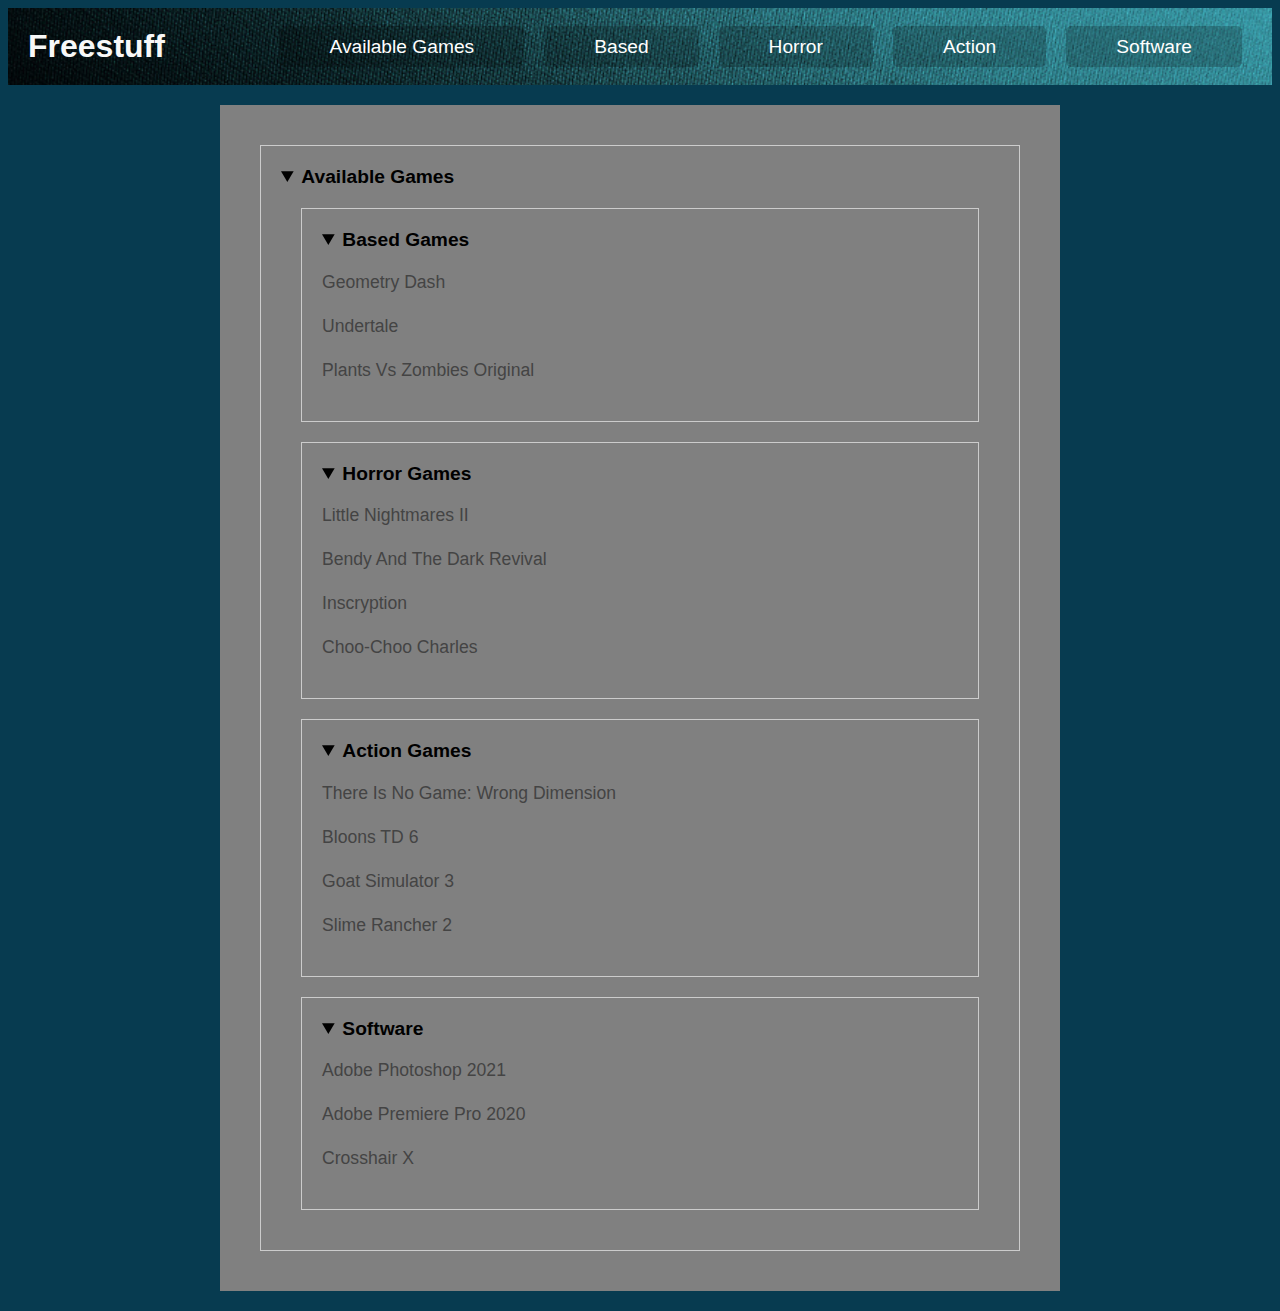
<file: index.html>
<!DOCTYPE html>
<html>
  <head>
    <meta charset="utf-8">
    <title>Freestuff.cf</title>
    <link rel="stylesheet" href="style.css">
    <link rel="icon" href="favicon.ico" type="image/x-icon"> 
  </head>
  <body>
    <header>
      <h1>Freestuff</h1>
      <nav>
        <ul>
          <li><a href="index.html">Available Games</a></li>
          <li><a href="basedgames.html">Based</a></li>
          <li><a href="horrorgames.html">Horror</a></li>
          <li><a href="actiongames.html">Action</a></li>
          <li><a href="softwarte.html">Software</a></li>
        </ul>
      </nav>
    </header>
    <main>
      <details open>
      <summary>Available Games</summary>
      <details open>
        <summary>Based Games</summary>
        <p>Geometry Dash</p>
        <p>Undertale</p>
        <p>Plants Vs Zombies Original</p>
      </details>
      <details open>
        <summary>Horror Games</summary>
        <p>Little Nightmares II</p>
        <p>Bendy And The Dark Revival</p>
        <p>Inscryption</p>
        <p>Choo-Choo Charles</p>
      </details>
      <details open>
        <summary>Action Games</summary>
        <p>There Is No Game: Wrong Dimension</p>
        <p>Bloons TD 6</p>
        <p>Goat Simulator 3</p>
        <p>Slime Rancher 2</p>
      </details>
      <details open>
        <summary>Software</summary>
        <p>Adobe Photoshop 2021</p>
        <p>Adobe Premiere Pro 2020</p>
        <p>Crosshair X</p>
      </details>
    </details>
    </main>
  </body>
</html>
</file>
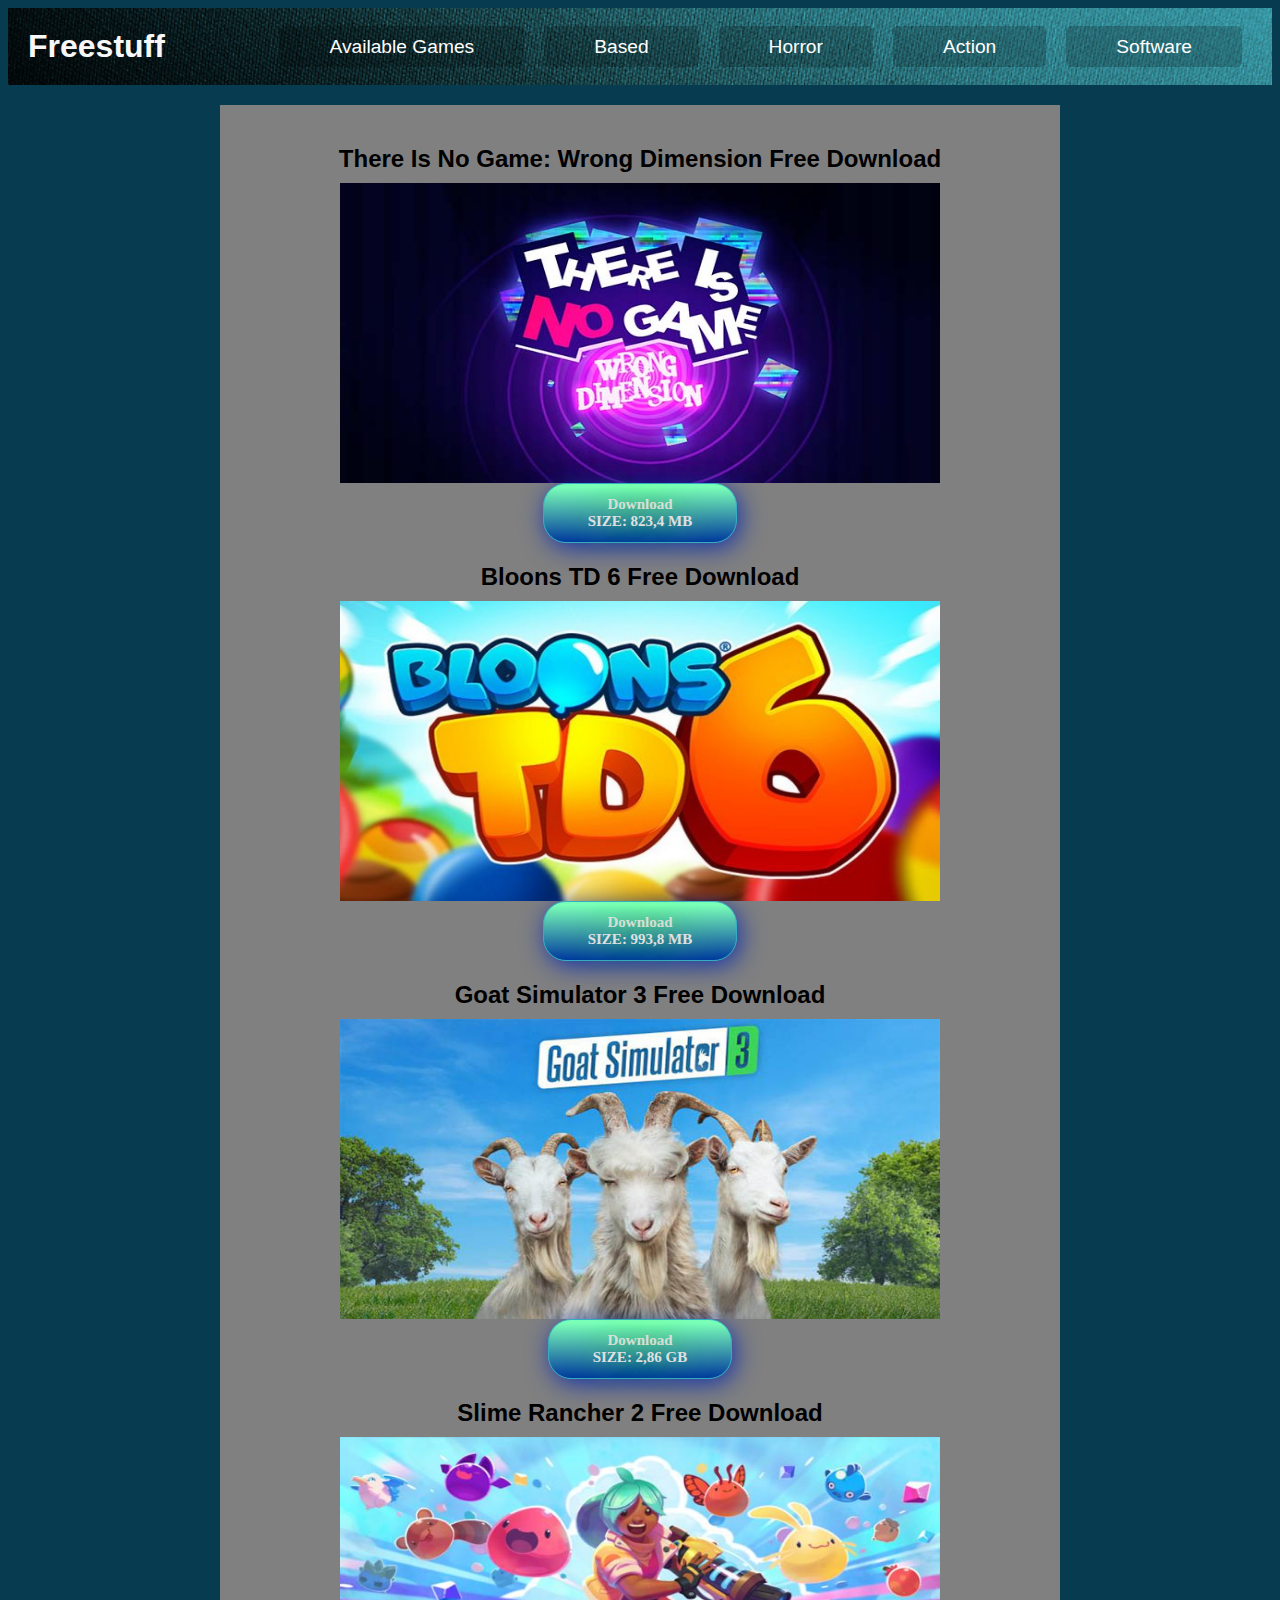
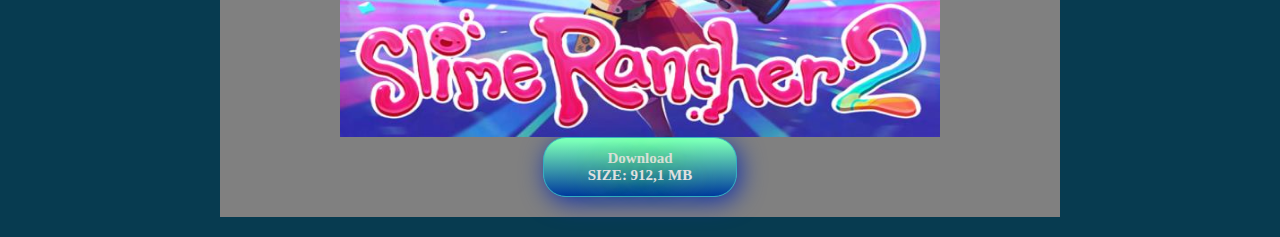
<file: actiongames.html>
<!DOCTYPE html>
<html>
  <head>
    <meta charset="utf-8">
    <title>Freestuff.cf</title>
    <link rel="stylesheet" href="style.css">
    <link rel="icon" href="favicon.ico" type="image/x-icon"> 
  </head>
  <body>
    <header>
      <h1>Freestuff</h1>
      <nav>
        <ul>
          <li><a href="index.html">Available Games</a></li>
          <li><a href="basedgames.html">Based</a></li>
          <li><a href="horrorgames.html">Horror</a></li>
          <li><a href="actiongames.html">Action</a></li>
          <li><a href="softwarte.html">Software</a></li>
        </ul>
      </nav>
    </header>
    <main>
      <div>
        <h2>There Is No Game: Wrong Dimension Free Download</h2>
        <img src="bilder/thereisnogame.jpg" alt="geometrydash" height="300" width="600">
        <center><a target="_blank" rel="noopener noreferrer" class="btn" href="https://mega.nz/file/Y4EzGQSZ#aNq6luRGXpLDKtTbulJuhtE9MGG7qPE7dwLL1xNGBAQ">Download <br>SIZE: 823,4 MB </a></center>
      </div>
      <div>
        <h2>Bloons TD 6 Free Download</h2>
        <img src="bilder/bloons6.jpg" alt="geometrydash" height="300" width="600">
        <center><a target="_blank" rel="noopener noreferrer" class="btn" href="https://mega.nz/file/nK4XWYha#LJrmol8kut0LzeRLuLJVvkelXsbk52P4rQp6oWLaZ2Y">Download <br>SIZE: 993,8 MB </a></center>
      </div>
      <div>
        <h2>Goat Simulator 3 Free Download</h2>
        <img src="bilder/goat.jpg" alt="geometrydash" height="300" width="600">
        <center><a target="_blank" rel="noopener noreferrer" class="btn" href="https://mega.nz/file/Ea9hlJrb#ELwAltNGIy9UMGzSmauQ99MwgzsZd20mLRucqMo70xg">Download <br>SIZE: 2,86 GB </a></center>
      </div>
      <div>
        <h2>Slime Rancher 2 Free Download</h2>
        <img src="bilder/slime.jpg" alt="geometrydash" height="300" width="600">
        <center><a target="_blank" rel="noopener noreferrer" class="btn" href="https://mega.nz/file/ycJkCabT#T3EjEL_9XYC1XsxTdx8OBfeeuYNjAplhitaFL2sJpIg">Download <br>SIZE: 912,1 MB </a></center>
      </div>
    </main>
  </body>
</html>
</file>
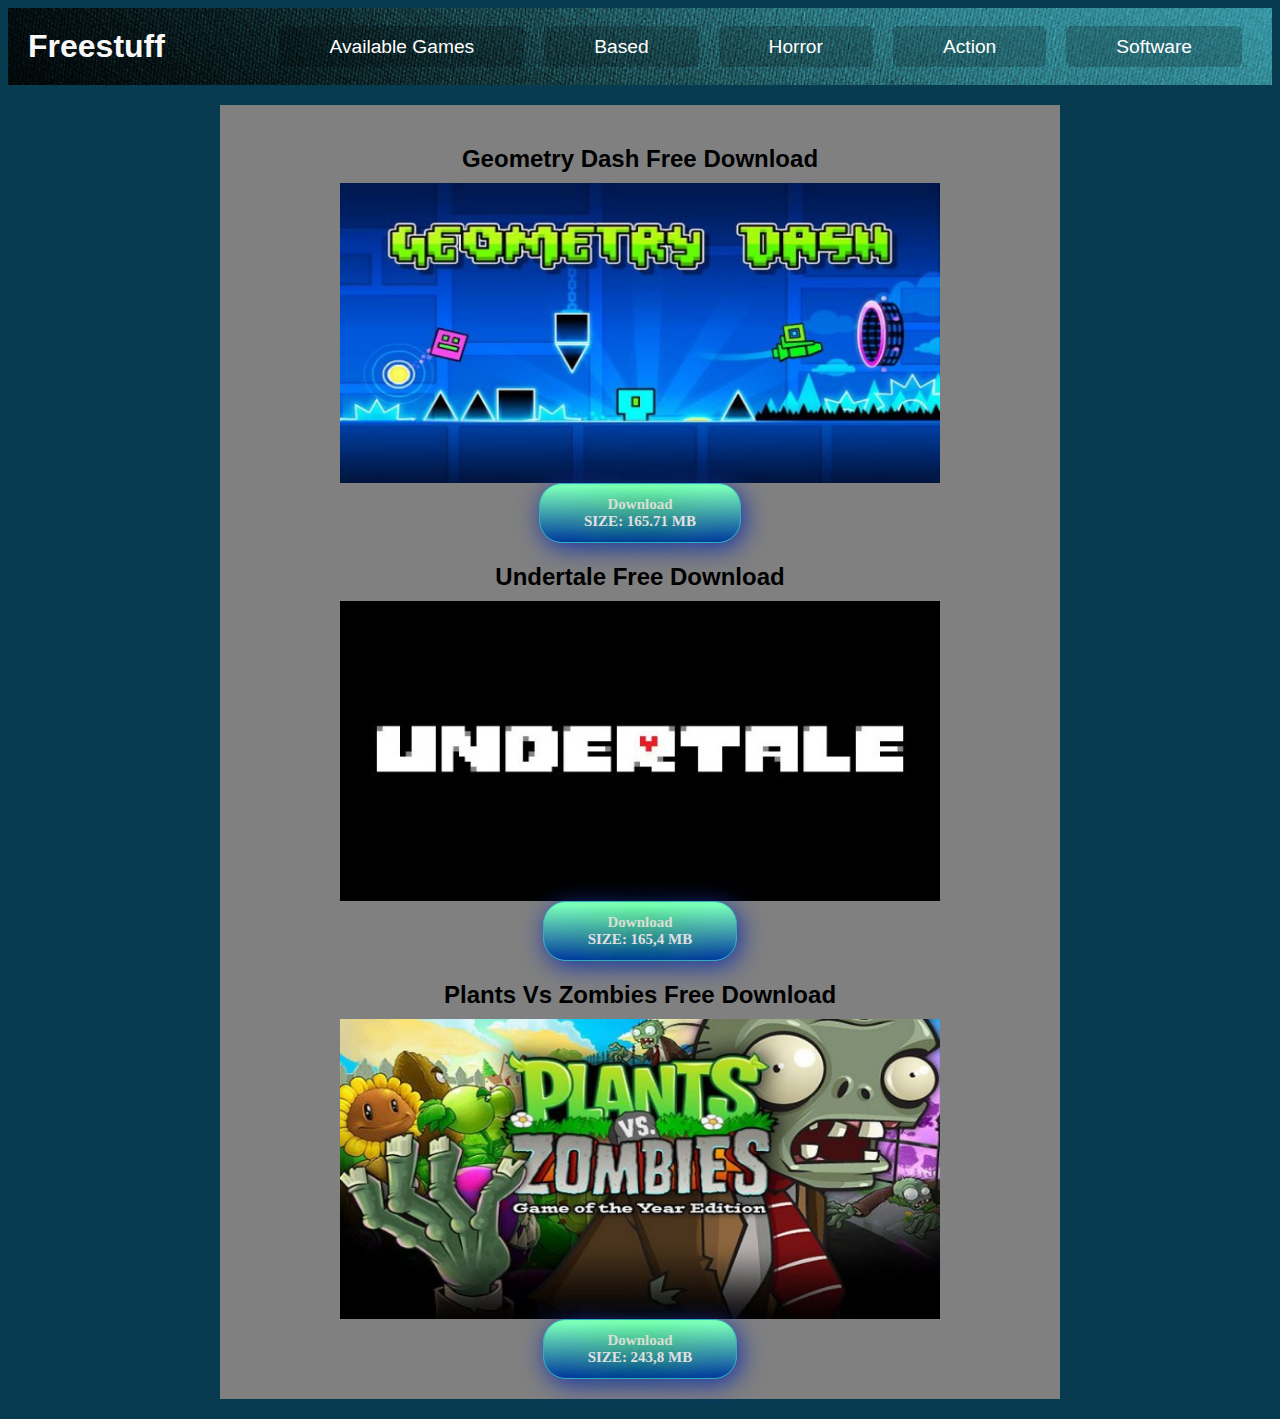
<file: basedgames.html>
<!DOCTYPE html>
<html>
  <head>
    <meta charset="utf-8">
    <title>Freestuff.cf</title>
    <link rel="stylesheet" href="style.css">
    <link rel="icon" href="favicon.ico" type="image/x-icon"> 
  </head>
  <body>
    <header>
      <h1>Freestuff</h1>
      <nav>
        <ul>
          <li><a href="index.html">Available Games</a></li>
          <li><a href="basedgames.html">Based</a></li>
          <li><a href="horrorgames.html">Horror</a></li>
          <li><a href="actiongames.html">Action</a></li>
          <li><a href="softwarte.html">Software</a></li>
        </ul>
      </nav>
    </header>
    <main>
      <div>
        <h2>Geometry Dash Free Download</h2>
        <img src="bilder/geometrydash.jpg" alt="geometrydash" height="300" width="600">
        <center><a target="_blank" rel="noopener noreferrer" class="btn" href="https://1fichier.com/?gre3tp1zfsg9ywkjyrjp">Download <br>SIZE: 165.71 MB </a></center>
      </div>
      <div>
        <h2>Undertale Free Download</h2>
        <img src="bilder/undertale.jpg" alt="geometrydash" height="300" width="600">
        <center><a target="_blank" rel="noopener noreferrer" class="btn" href="https://mega.nz/file/8XclGSbQ#vhbIbYnfJnh3KGDsxQ2hKSV0Pt9X2IjPeW_P6Kvk3xU">Download <br>SIZE: 165,4 MB </a></center>
      </div>
      <div>
        <h2>Plants Vs Zombies Free Download</h2>
        <img src="bilder/pvz.jpg" alt="geometrydash" height="300" width="600">
        <center><a target="_blank" rel="noopener noreferrer" class="btn" href="https://mega.nz/file/EGEhQSxD#9Vdlze0bMLaFMf-Ddgh9kg5PCnLaWZXSBf8x4sY8g88">Download <br>SIZE: 243,8 MB </a></center>
      </div>
    </main>
  </body>
</html>
</file>
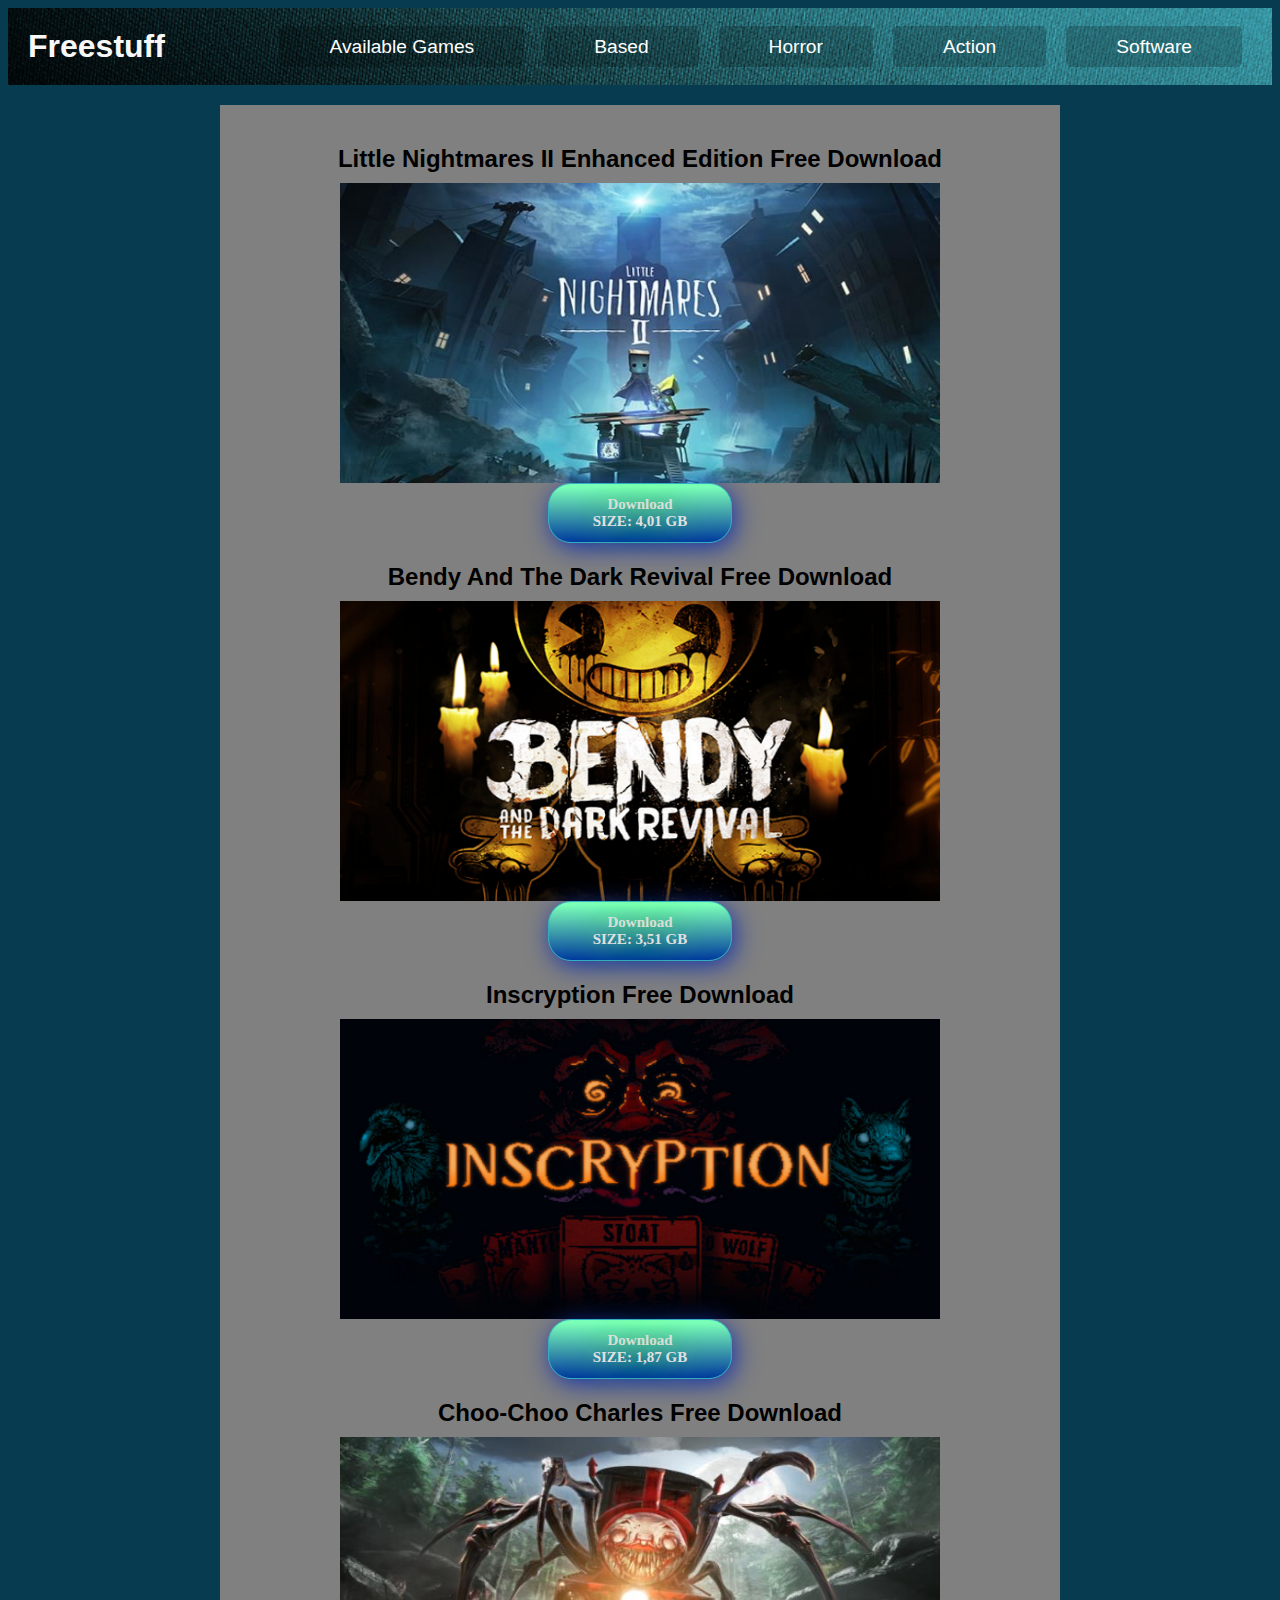
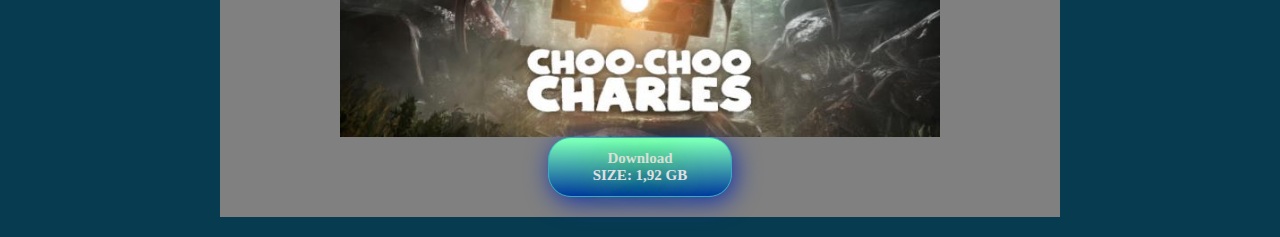
<file: horrorgames.html>
<!DOCTYPE html>
<html>
  <head>
    <meta charset="utf-8">
    <title>Freestuff.cf</title>
    <link rel="stylesheet" href="style.css">
    <link rel="icon" href="favicon.ico" type="image/x-icon"> 
  </head>
  <body>
    <header>
      <h1>Freestuff</h1>
      <nav>
        <ul>
          <li><a href="index.html">Available Games</a></li>
          <li><a href="basedgames.html">Based</a></li>
          <li><a href="horrorgames.html">Horror</a></li>
          <li><a href="actiongames.html">Action</a></li>
          <li><a href="softwarte.html">Software</a></li>
        </ul>
      </nav>
    </header>
    <main>
      <div>
        <h2>Little Nightmares II Enhanced Edition Free Download</h2>
        <img src="bilder/Little-Nightmares.jpg" alt="geometrydash" height="300" width="600">
        <center><a target="_blank" rel="noopener noreferrer" class="btn" href="https://firefile.cc/drive/s/FB2AL3o6SNxclnFaLEgQJGFo7Zqnkk!jiRZYvqkQdsYnZSY">Download <br>SIZE: 4,01 GB </a></center>
      </div>
      <div>
        <h2>Bendy And The Dark Revival Free Download</h2>
        <img src="bilder/bendy.png" alt="geometrydash" height="300" width="600">
        <center><a target="_blank" rel="noopener noreferrer" class="btn" href="https://mega.nz/file/wXNwyBxS#vO-DJX1aaOEY-bcPffvQWBDROR0G7Wmj5qDiKehCJCQ">Download <br>SIZE: 3,51 GB </a></center>
      </div>
      <div>
        <h2>Inscryption Free Download</h2>
        <img src="bilder/inscry.png" alt="geometrydash" height="300" width="600">
        <center><a target="_blank" rel="noopener noreferrer" class="btn" href="https://mega.nz/file/BQNg0T5b#SXs1U6vjW3ZOpSUkPiZL1zvZZQjyNsLBb6RGBEB-IyM">Download <br>SIZE: 1,87 GB </a></center>
      </div>
      <div>
        <h2>Choo-Choo Charles Free Download</h2>
        <img src="bilder/cho.jpg" alt="geometrydash" height="300" width="600">
        <center><a target="_blank" rel="noopener noreferrer" class="btn" href="https://mega.nz/file/mdESATjD#bfpL5peKKYVLYINTkAMdlkqC0MrWo0kqBBCZkdAwcuQ">Download <br>SIZE: 1,92 GB </a></center>
      </div>
    </main>
  </body>
</html>
</file>
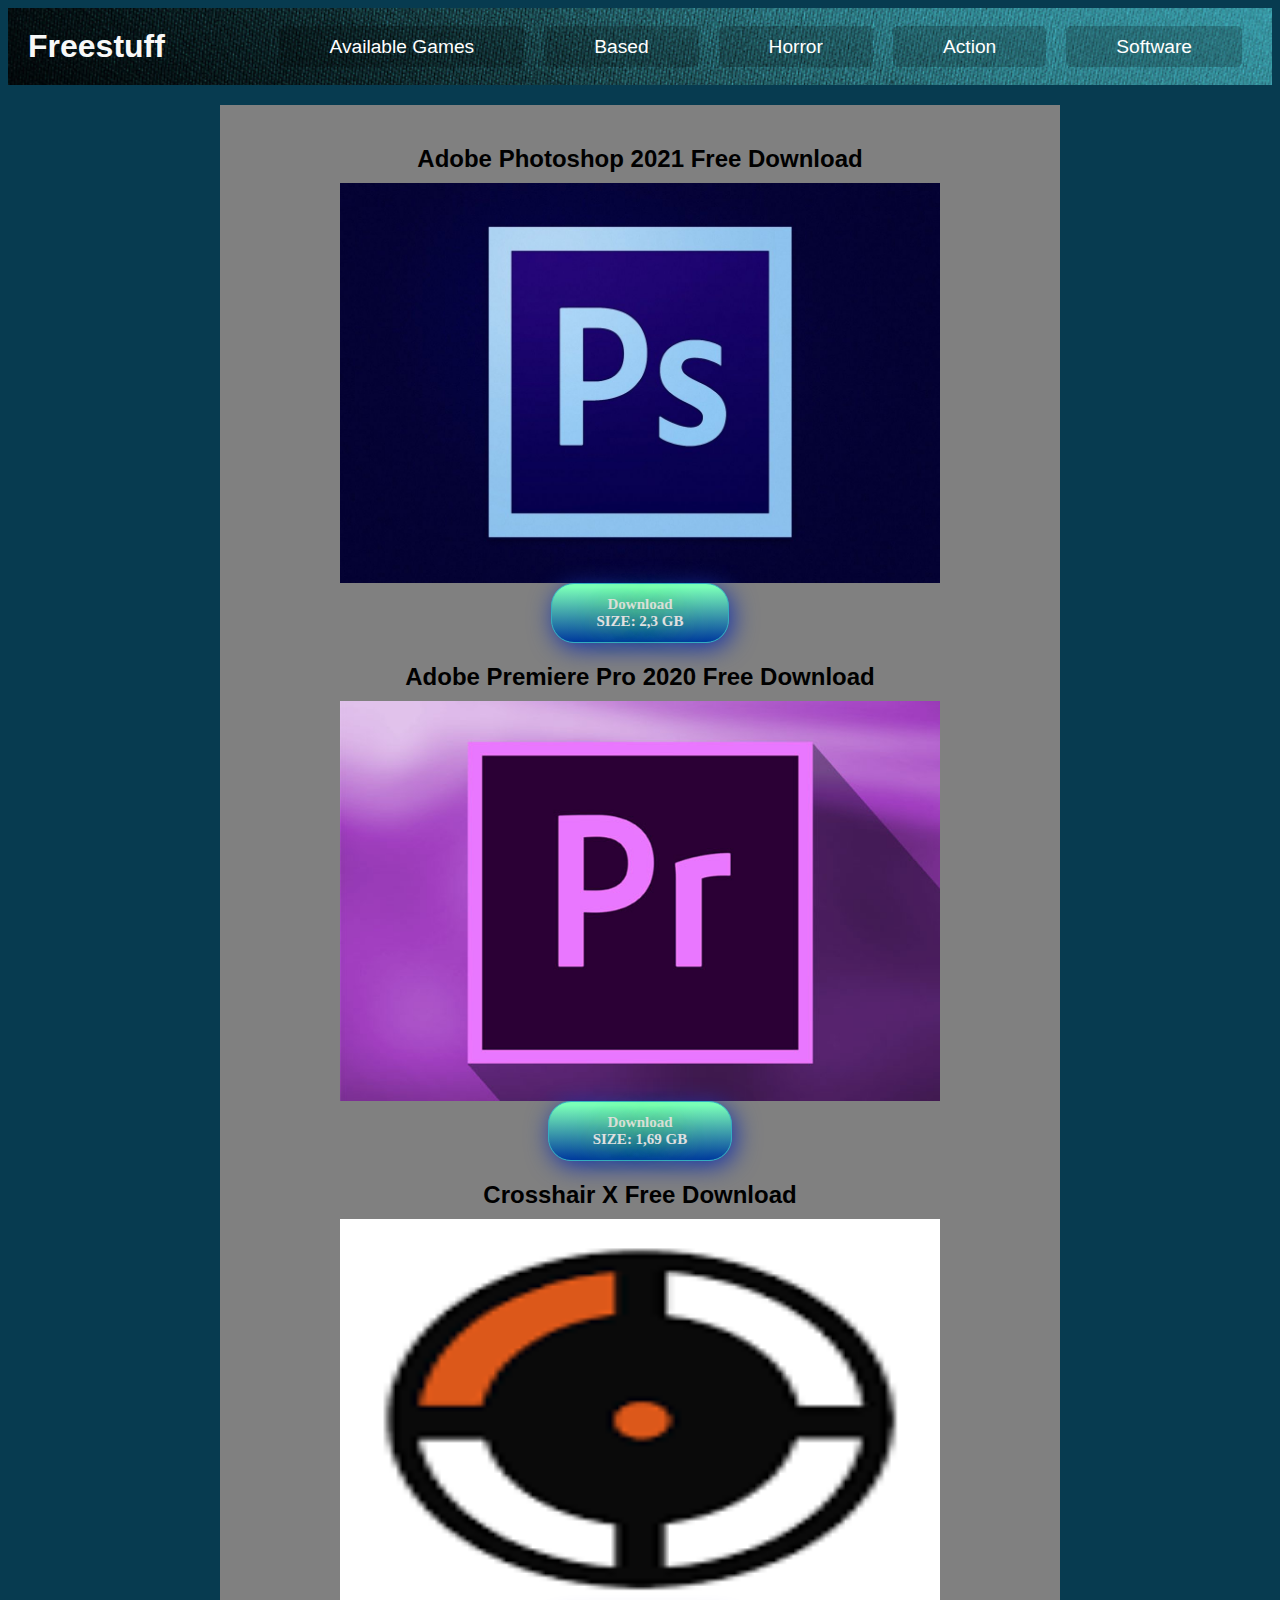
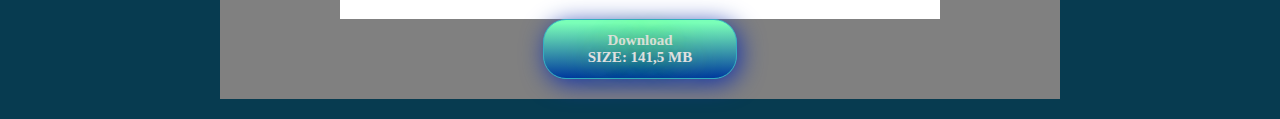
<file: softwarte.html>
<!DOCTYPE html>
<html>
  <head>
    <meta charset="utf-8">
    <title>Freestuff.cf</title>
    <link rel="stylesheet" href="style.css">
    <link rel="icon" href="favicon.ico" type="image/x-icon"> 
  </head>
  <body>
    <header>
      <h1>Freestuff</h1>
      <nav>
        <ul>
          <li><a href="index.html">Available Games</a></li>
          <li><a href="basedgames.html">Based</a></li>
          <li><a href="horrorgames.html">Horror</a></li>
          <li><a href="actiongames.html">Action</a></li>
          <li><a href="softwarte.html">Software</a></li>
        </ul>
      </nav>
    </header>
    <main>
      <div>
        <h2>Adobe Photoshop 2021 Free Download</h2>
        <img src="bilder/phh.jpg" alt="geometrydash" height="400" width="600">
        <center><a target="_blank" rel="noopener noreferrer" class="btn" href="https://mega.nz/file/aJ1UBBIS#HSd6sDrRtd6iYnc6Pkas3iV6R96ZHFr-vpug6eXKdRY">Download <br>SIZE: 2,3 GB </a></center>
      </div>
      <div>
        <h2>Adobe Premiere Pro 2020 Free Download</h2>
        <img src="bilder/prem.jpg" alt="geometrydash" height="400" width="600">
        <center><a target="_blank" rel="noopener noreferrer" class="btn" href="https://mega.nz/file/QR4WyDAb#pOViO920xs2c5pOyx8aG496Pqgcy2VuqMVQ2q2KD9Ss">Download <br>SIZE: 1,69 GB </a></center>
      </div>
      <div>
        <h2>Crosshair X Free Download</h2>
        <img src="bilder/cross.png" alt="geometrydash" height="400" width="600">
        <center><a target="_blank" rel="noopener noreferrer" class="btn" href="https://mega.nz/file/kFMGVJRQ#Pu6VhhNrL1k4RMxWYADxvIUhBKB92fMR1fK3AIL648g">Download <br>SIZE: 141,5 MB </a></center>
      </div>
    </main>
  </body>
</html>
</file>
<file: style.css>
body {
  
  font-family: 'Open Sans', sans-serif; /* Legt die Schriftart fest */
  background-color: #073b50; /* Legt die Hintergrundfarbe fest */
}

header {
  background-image: url('bilder/header-bg.jpg');
  background-size: cover;
  color: #fff;
  display: flex;
  align-items: center;
  justify-content: space-between;
  padding: 20px;
}

header h1 {
  font-size: 2em;
  margin: 0;
  font-family: 'Montserrat', sans-serif; /* Legt die Schriftart fest */
  color: #f8f8f8;
}
header h1:hover {
  cursor: wait;
}


header nav {
  display: flex;
  flex-direction: column;
  
}

header nav ul {
  margin: 0;
  padding: 0;
  display: flex;
  justify-content: center; /* Zentriert die Navigationsbuttons */
}

header nav ul li {
  list-style: none;
  margin-top: 10px;
  list-style: none;
  margin: 0 10px;
}

header nav ul li a {
  color: #fff;
  text-decoration: none;
  font-size: 1.2em; /* Vergrößert die Schriftgröße der Buttons */
  padding: 10px 50px; /* Erhöht die Button-Höhe und -Breite */
  border-radius: 5px; /* Fügt abgerundete Ecken hinzu */
  background-color: rgba(0, 0, 0, 0.2); /* Fügt eine halbtransparente Hintergrundfarbe hinzu */
  transition: background-color 0.3s; /* Fügt eine Übergangsanimation hinzu */
}
header nav ul li a:hover {
  background-color: rgba(102, 102, 102, 0.4); /* Ändert die Hintergrundfarbe beim Überfahren mit der Maus */
}

main {
  max-width: 800px;
  margin: 20px auto;
  padding: 20px;
  background-color:grey; /* Legt die Hintergrundfarbe des Hauptinhaltbereichs fest */
  box-shadow: 0 0 10rgb(10, 23, 146)gba(0, 0, 0, 0.1); /* Fügt einen Schatten hinzu */
}

main h2 {
  font-size: 1.5em;
  margin-bottom: 10px;
  text-align: center; /* Zentriert den Titel */
}

main p {
  line-height: 1.5;
  font-size: 1.2em;
  text-align: justify; /* Justiert den Textblock */
}
div img{
  margin: 0 auto;
  display: block;
}
.btn{
	text-decoration: none;
	box-shadow: 3px 5px 25px 0px #1634ab;
	background:linear-gradient(to bottom, #7affb8 5%, #003a9e 100%);
	background-color:#7affb8;
	border-radius:23px;
	border:1px solid #34adc2;
	display:inline-block;
	cursor:pointer;
	color:#e0e0e0;
	font-family:Georgia;
	font-size:15px;
	font-weight:bold;
	padding:12px 44px;
	text-decoration:none;
	text-shadow:0px 1px 31px #5acc54;
  }
  .btn:hover{
	background:linear-gradient(to bottom, #003a9e 5%, #7affb8 100%);
	background-color:#003a9e;
  }
  details {
    display: block;
    margin: 20px;
    padding: 20px;
    border: 1px solid #ccc;
  }
  
  /* Passt das Aussehen der Überschrift an */
  summary {
    font-size: 1.2em;
    font-weight: bold;
  }
  summary:hover {
    cursor: pointer;
  }
  
  /* Passt das Aussehen des ausgeklappten Inhalts an */
  details p {
    font-size: 1.1em;
    color: #444;
  }
</file>
